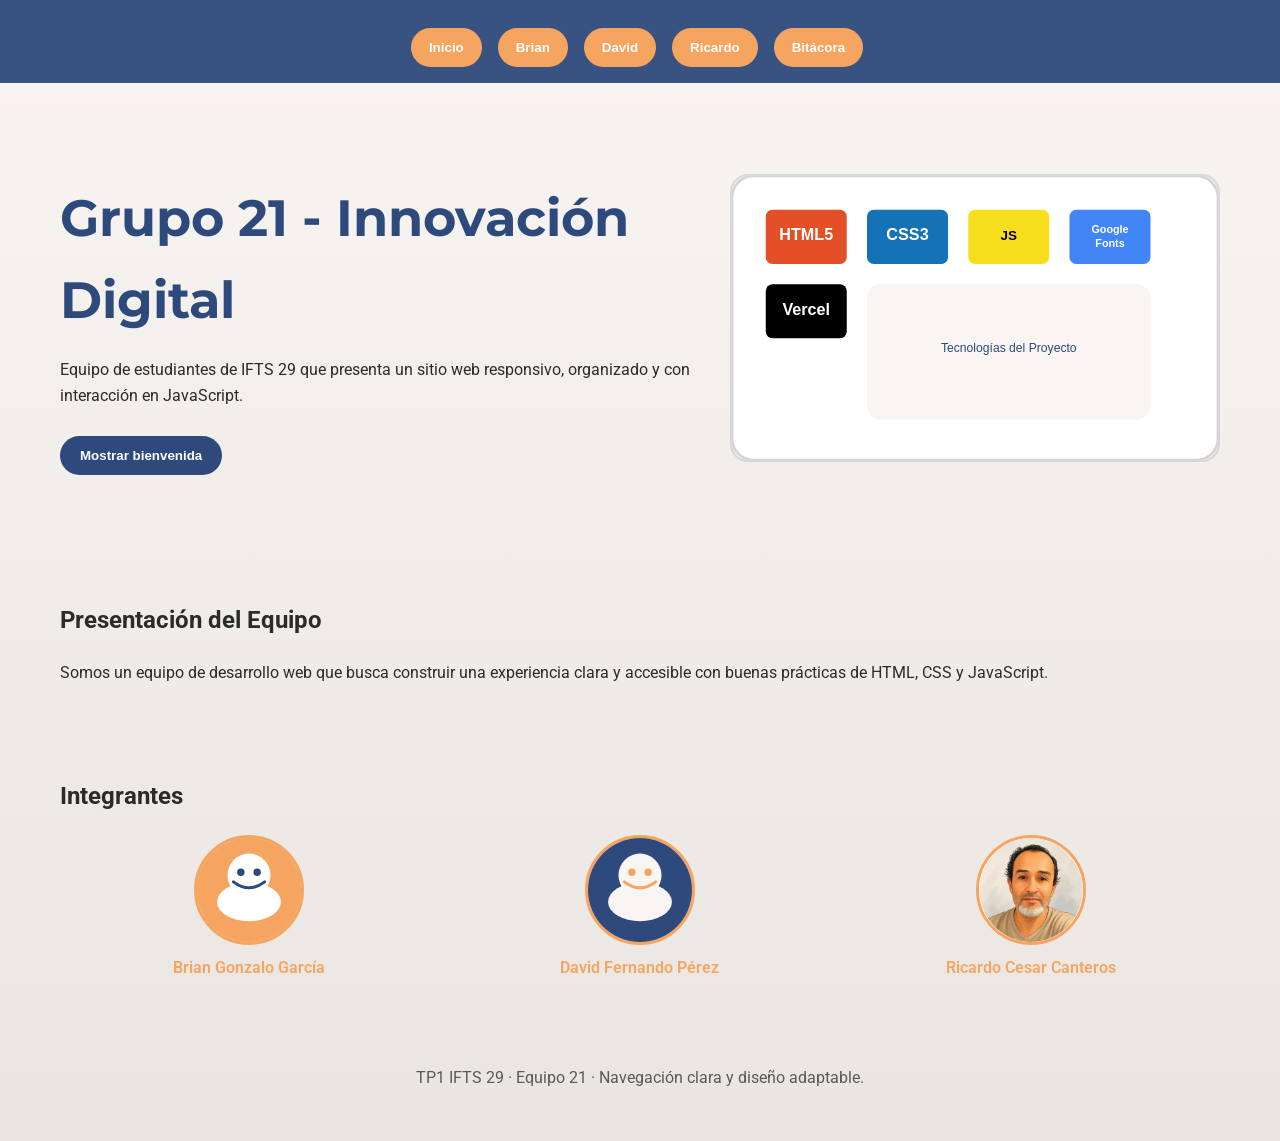
<file: index.html>
<!DOCTYPE html>
<html lang="es">
<head>
    <meta charset="UTF-8">
    <meta name="viewport" content="width=device-width, initial-scale=1.0">
    <title>Grupo 21 - IFTS 29</title>
    <link rel="stylesheet" href="css/styles.css">
    <link href="https://fonts.googleapis.com/css2?family=Montserrat:wght@400;600;700&family=Roboto:wght@300;400;500&display=swap" rel="stylesheet">
</head>
<body>
    <!--Agregando menu desplegable-->
    <nav class="main-nav" id="siteNav">
        <button
            class="menu-toggle"
            id="menuToggle"
            aria-label="Abrir menú de navegación"
            aria-expanded="false"
            aria-controls="mainMenu"
            type="button"
        >
        <!--☰ Menú-->
        ☰ Menú
        </button>
        <div class="nav-links" id="mainMenu">
            <button onclick="location.href='index.html'">Inicio</button>
            <button onclick="location.href='brian.html'">Brian</button>
            <button onclick="location.href='david.html'">David</button>
            <button onclick="location.href='ricardo.html'">Ricardo</button>
            <button onclick="location.href='bitacora.html'">Bitácora</button>
        </div>
    </nav>

    <header class="hero">
        <div>
            <h1>Grupo 21 - Innovación Digital</h1>
            <p>Equipo de estudiantes de IFTS 29 que presenta un sitio web responsivo, organizado y con interacción en JavaScript.</p>
            <button id="btnSaludo">Mostrar bienvenida</button>
            <p id="mensajeBienvenida" class="mensaje"></p>
        </div>
        <img src="img/screenshot-index.svg" alt="Captura de pantalla de la portada" class="hero-image">
    </header>

    <section class="introduccion">
        <h2>Presentación del Equipo</h2>
        <p>Somos un equipo de desarrollo web que busca construir una experiencia clara y accesible con buenas prácticas de HTML, CSS y JavaScript.</p>
    </section>

    <section class="integrantes">
        <h2>Integrantes</h2>
        <ul>
            <!--Se agrega en cada link.html el avatar de cada integrante del grupo-->
            <li>
                <img class="avatar" src="img/avatar-brian.svg" alt="Avatar Brian">
                <a href="brian.html">Brian Gonzalo García</a>                
            </li>
            <li>
                <img class="avatar" src="img/avatar-david.svg" alt="Avatar David">
                <a href="david.html">David Fernando Pérez</a>
            
            </li>
            <li>
                <img class="avatar" src="img/avatarRicardo.png" alt="Avatar Ricardo">
                <a href="ricardo.html">Ricardo Cesar Canteros</a>
            </li>
        </ul>
    </section>

    <footer class="site-footer">
        <p>TP1 IFTS 29 · Equipo 21 · Navegación clara y diseño adaptable.</p>
    </footer>

    <script src="js/main.js"></script>
</body>
</html>
</file>
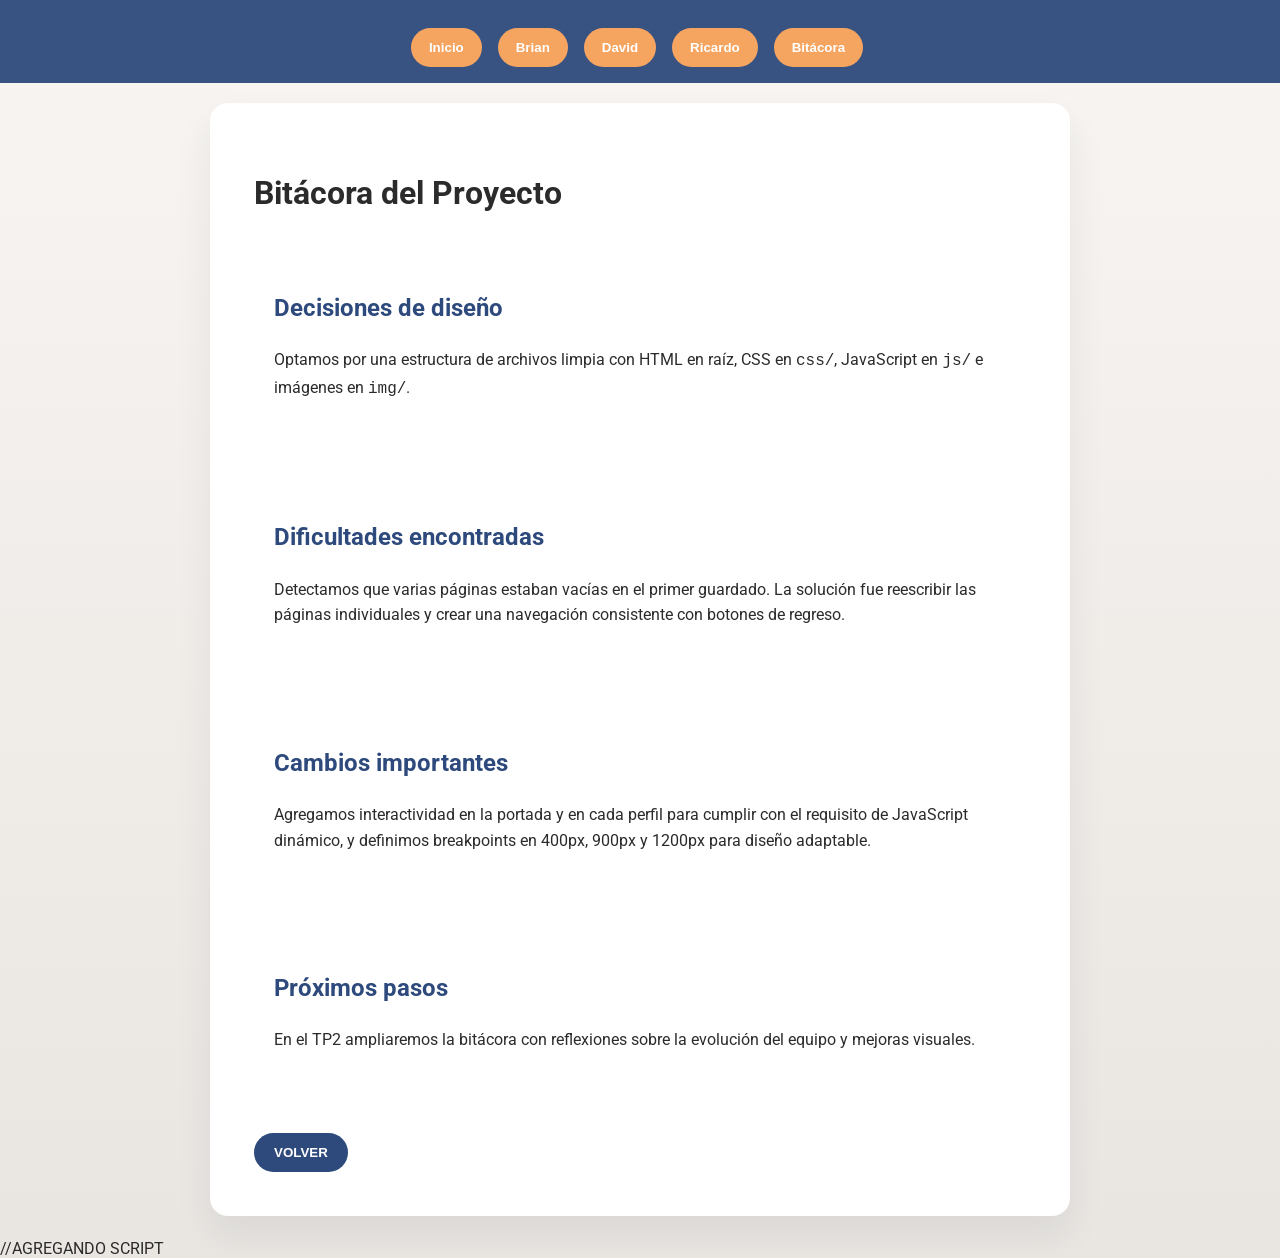
<file: bitacora.html>
<!DOCTYPE html>
<html lang="es">
<head>
    <meta charset="UTF-8">
    <meta name="viewport" content="width=device-width, initial-scale=1.0">
    <title>Bitácora - Grupo 21</title>
    <link rel="stylesheet" href="css/styles.css">
    <link href="https://fonts.googleapis.com/css2?family=Montserrat:wght@400;600;700&family=Roboto:wght@300;400;500&display=swap" rel="stylesheet">
</head>
<body>
     <!--Agregando menu desplegable-->
    <nav class="main-nav" id="siteNav">
        <button
            class="menu-toggle"
            id="menuToggle"
            aria-label="Abrir menú de navegación"
            aria-expanded="false"
            aria-controls="mainMenu"
            type="button"
        >
        <!--☰ Menú-->
        ☰ Menú
        </button>
        <div class="nav-links" id="mainMenu">
            <button onclick="location.href='index.html'">Inicio</button>
            <button onclick="location.href='brian.html'">Brian</button>
            <button onclick="location.href='david.html'">David</button>
            <button onclick="location.href='ricardo.html'">Ricardo</button>
            <button onclick="location.href='bitacora.html'">Bitácora</button>
        </div>
    </nav>
    
    <main class="bitacora">
        <h1>Bitácora del Proyecto</h1>
        <section>
            <h2>Decisiones de diseño</h2>
            <p>Optamos por una estructura de archivos limpia con HTML en raíz, CSS en <code>css/</code>, JavaScript en <code>js/</code> e imágenes en <code>img/</code>.</p>
        </section>
        <section>
            <h2>Dificultades encontradas</h2>
            <p>Detectamos que varias páginas estaban vacías en el primer guardado. La solución fue reescribir las páginas individuales y crear una navegación consistente con botones de regreso.</p>
        </section>
        <section>
            <h2>Cambios importantes</h2>
            <p>Agregamos interactividad en la portada y en cada perfil para cumplir con el requisito de JavaScript dinámico, y definimos breakpoints en 400px, 900px y 1200px para diseño adaptable.</p>
        </section>
        <section>
            <h2>Próximos pasos</h2>
            <p>En el TP2 ampliaremos la bitácora con reflexiones sobre la evolución del equipo y mejoras visuales.</p>
        </section>
        <button class="volver" onclick="location.href='index.html'">VOLVER</button>
    </main>

    <script src="js/main.js"></script> //AGREGANDO SCRIPT
</body>
</html>
</file>
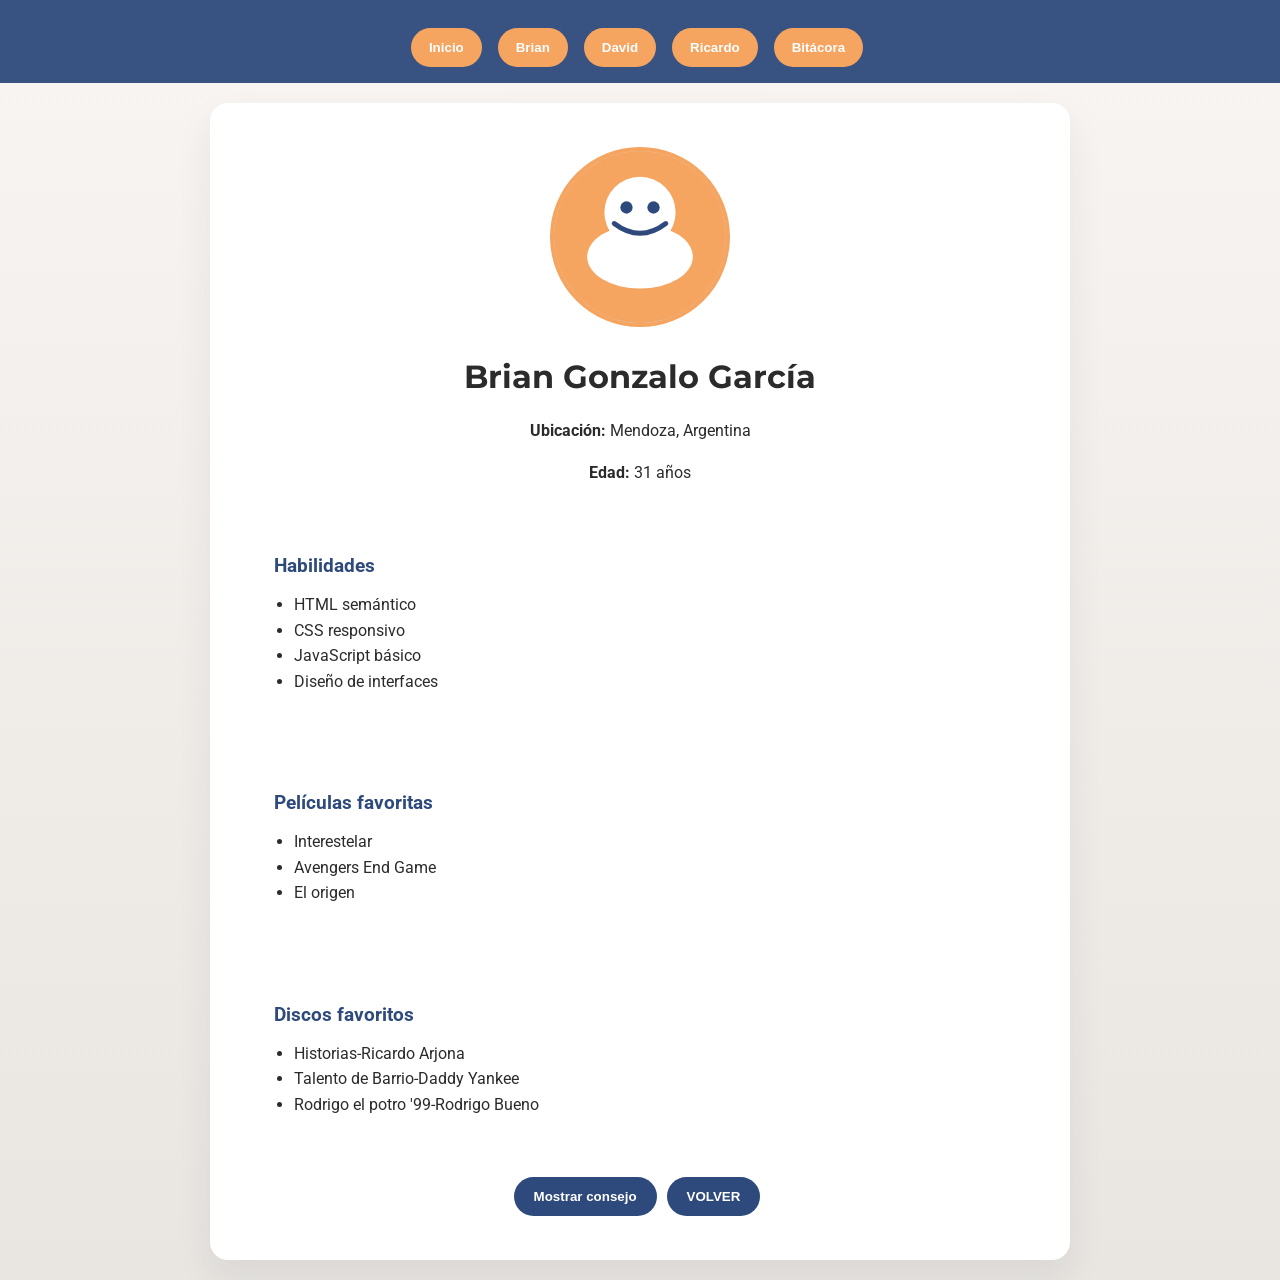
<file: brian.html>
<!DOCTYPE html>
<html lang="es">
<head>
    <meta charset="UTF-8">
    <meta name="viewport" content="width=device-width, initial-scale=1.0">
    <title>Brian - Grupo 21</title>
    <link rel="stylesheet" href="css/styles.css">
    <link href="https://fonts.googleapis.com/css2?family=Montserrat:wght@400;600;700&family=Roboto:wght@300;400;500&display=swap" rel="stylesheet">
</head>
<body>
     <!--Agregando menu desplegable-->
    <nav class="main-nav" id="siteNav">
        <button
            class="menu-toggle"
            id="menuToggle"
            aria-label="Abrir menú de navegación"
            aria-expanded="false"
            aria-controls="mainMenu"
            type="button"
        >
        <!--☰ Menú-->
        ☰ Menú
        </button>
        <div class="nav-links" id="mainMenu">
            <button onclick="location.href='index.html'">Inicio</button>
            <button onclick="location.href='brian.html'">Brian</button>
            <button onclick="location.href='david.html'">David</button>
            <button onclick="location.href='ricardo.html'">Ricardo</button>
            <button onclick="location.href='bitacora.html'">Bitácora</button>
        </div>
    </nav>

    <main class="card">
        <img class="avatar" src="img/avatar-brian.svg" alt="Avatar Brian">
        <h1>Brian Gonzalo García</h1>
        <p><strong>Ubicación:</strong> Mendoza, Argentina</p>
        <p><strong>Edad:</strong> 31 años</p>
        <section class="details">
            <h3>Habilidades</h3>
            <ul>
                <li>HTML semántico</li>
                <li>CSS responsivo</li>
                <li>JavaScript básico</li>
                <li>Diseño de interfaces</li>
            </ul>
        </section>
        <section class="details">
            <h3>Películas favoritas</h3>
            <ul>
                <li>Interestelar</li>
                <li>Avengers End Game</li>
                <li>El origen</li>
            </ul>
        </section>
        <section class="details">
            <h3>Discos favoritos</h3>
            <ul>
                <li>Historias-Ricardo Arjona</li>
                <li>Talento de Barrio-Daddy Yankee</li>
                <li>Rodrigo el potro '99-Rodrigo Bueno</li>
            </ul>
        </section>
        <div id="brianExtra" class="extra-text">Consejo: Mantener siempre la accesibilidad al centro del diseño y usar etiquetas semánticas.</div>
        <button id="btnBrianAction">Mostrar consejo</button>
        <button class="volver" onclick="location.href='index.html'">VOLVER</button>
    </main>

    <script src="js/main.js"></script>
    <script src="js/brian.js"></script>
</body>
</html>
</file>
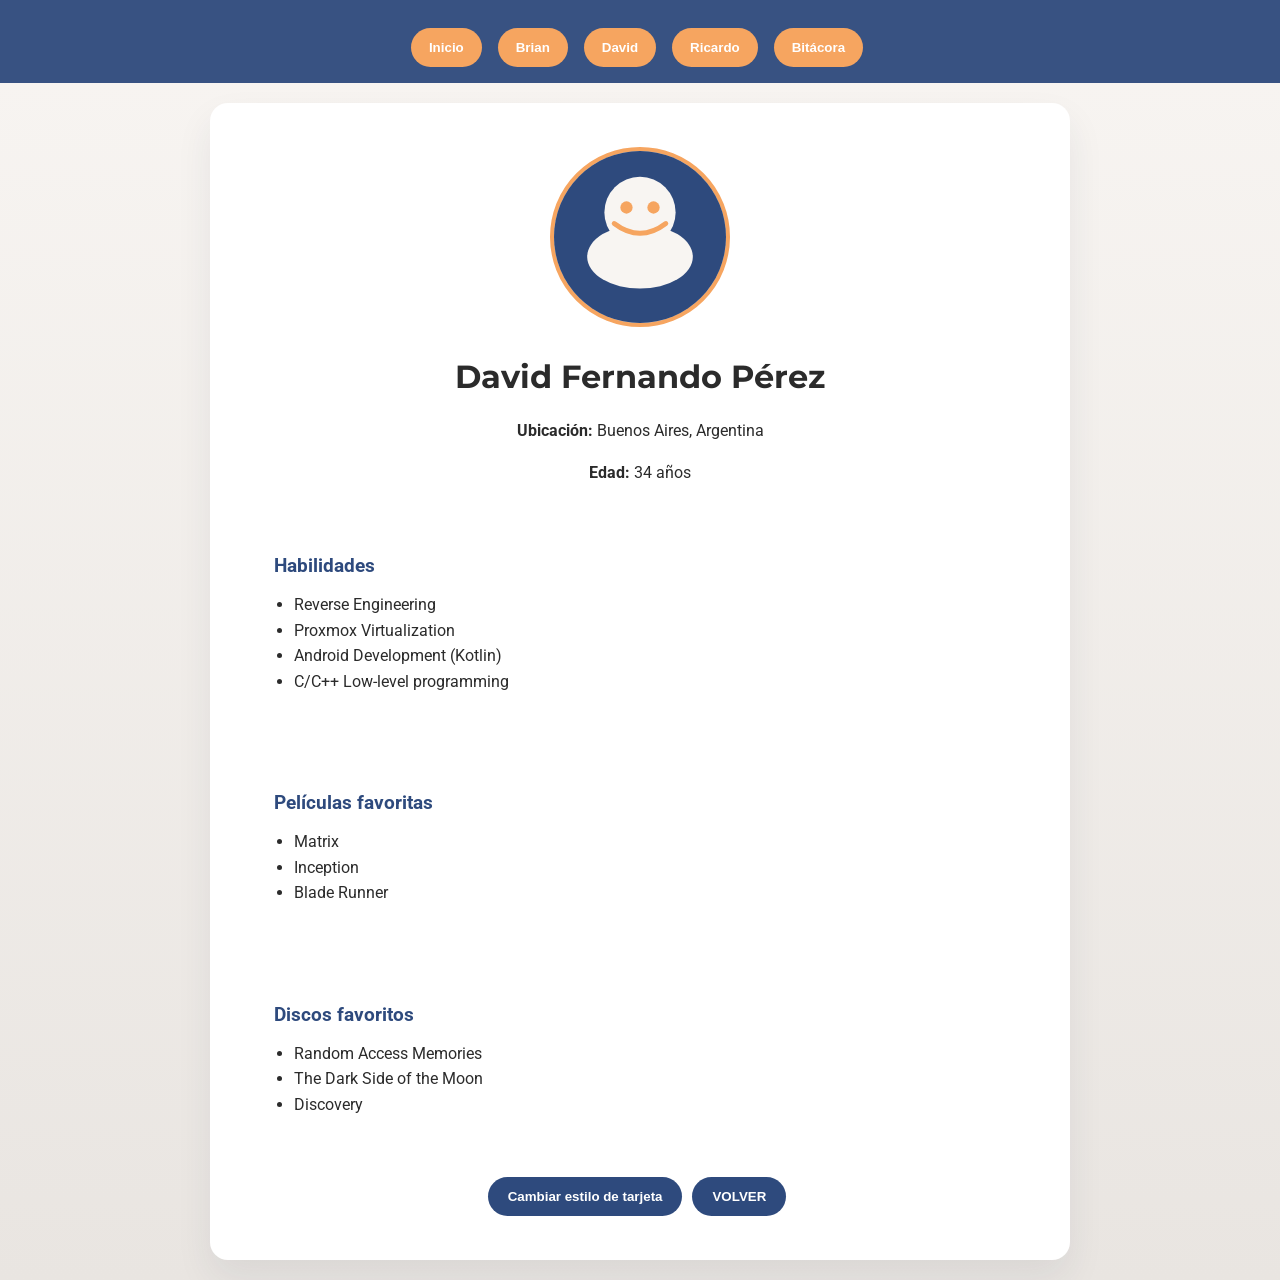
<file: david.html>
<!DOCTYPE html>
<html lang="es">
<head>
    <meta charset="UTF-8">
    <meta name="viewport" content="width=device-width, initial-scale=1.0">
    <title>David - Grupo 21</title>
    <link rel="stylesheet" href="css/styles.css">
    <link href="https://fonts.googleapis.com/css2?family=Montserrat:wght@400;600;700&family=Roboto:wght@300;400;500&display=swap" rel="stylesheet">
</head>
<body>
     <!--Agregando menu desplegable-->
    <nav class="main-nav" id="siteNav">
        <button
            class="menu-toggle"
            id="menuToggle"
            aria-label="Abrir menú de navegación"
            aria-expanded="false"
            aria-controls="mainMenu"
            type="button"
        >
        <!--☰ Menú-->
        ☰ Menú
        </button>
        <div class="nav-links" id="mainMenu">
            <button onclick="location.href='index.html'">Inicio</button>
            <button onclick="location.href='brian.html'">Brian</button>
            <button onclick="location.href='david.html'">David</button>
            <button onclick="location.href='ricardo.html'">Ricardo</button>
            <button onclick="location.href='bitacora.html'">Bitácora</button>
        </div>
    </nav>

    <main class="card" id="davidCard">
        <img class="avatar" src="img/avatar-david.svg" alt="Avatar David">
        <h1>David Fernando Pérez</h1>
        <p><strong>Ubicación:</strong> Buenos Aires, Argentina</p>
        <p><strong>Edad:</strong> 34 años</p>
        <section class="details">
            <h3>Habilidades</h3>
            <ul>
                <li>Reverse Engineering</li>
                <li>Proxmox Virtualization</li>
                <li>Android Development (Kotlin)</li>
                <li>C/C++ Low-level programming</li>
            </ul>
        </section>
        <section class="details">
            <h3>Películas favoritas</h3>
            <ul>
                <li>Matrix</li>
                <li>Inception</li>
                <li>Blade Runner</li>
            </ul>
        </section>
        <section class="details">
            <h3>Discos favoritos</h3>
            <ul>
                <li>Random Access Memories</li>
                <li>The Dark Side of the Moon</li>
                <li>Discovery</li>
            </ul>
        </section>
        <button id="btnInteract">Cambiar estilo de tarjeta</button>
        <button class="volver" onclick="location.href='index.html'">VOLVER</button>
    </main>

    <script src="js/main.js"></script>
    <script src="js/david.js"></script>
</body>
</file>
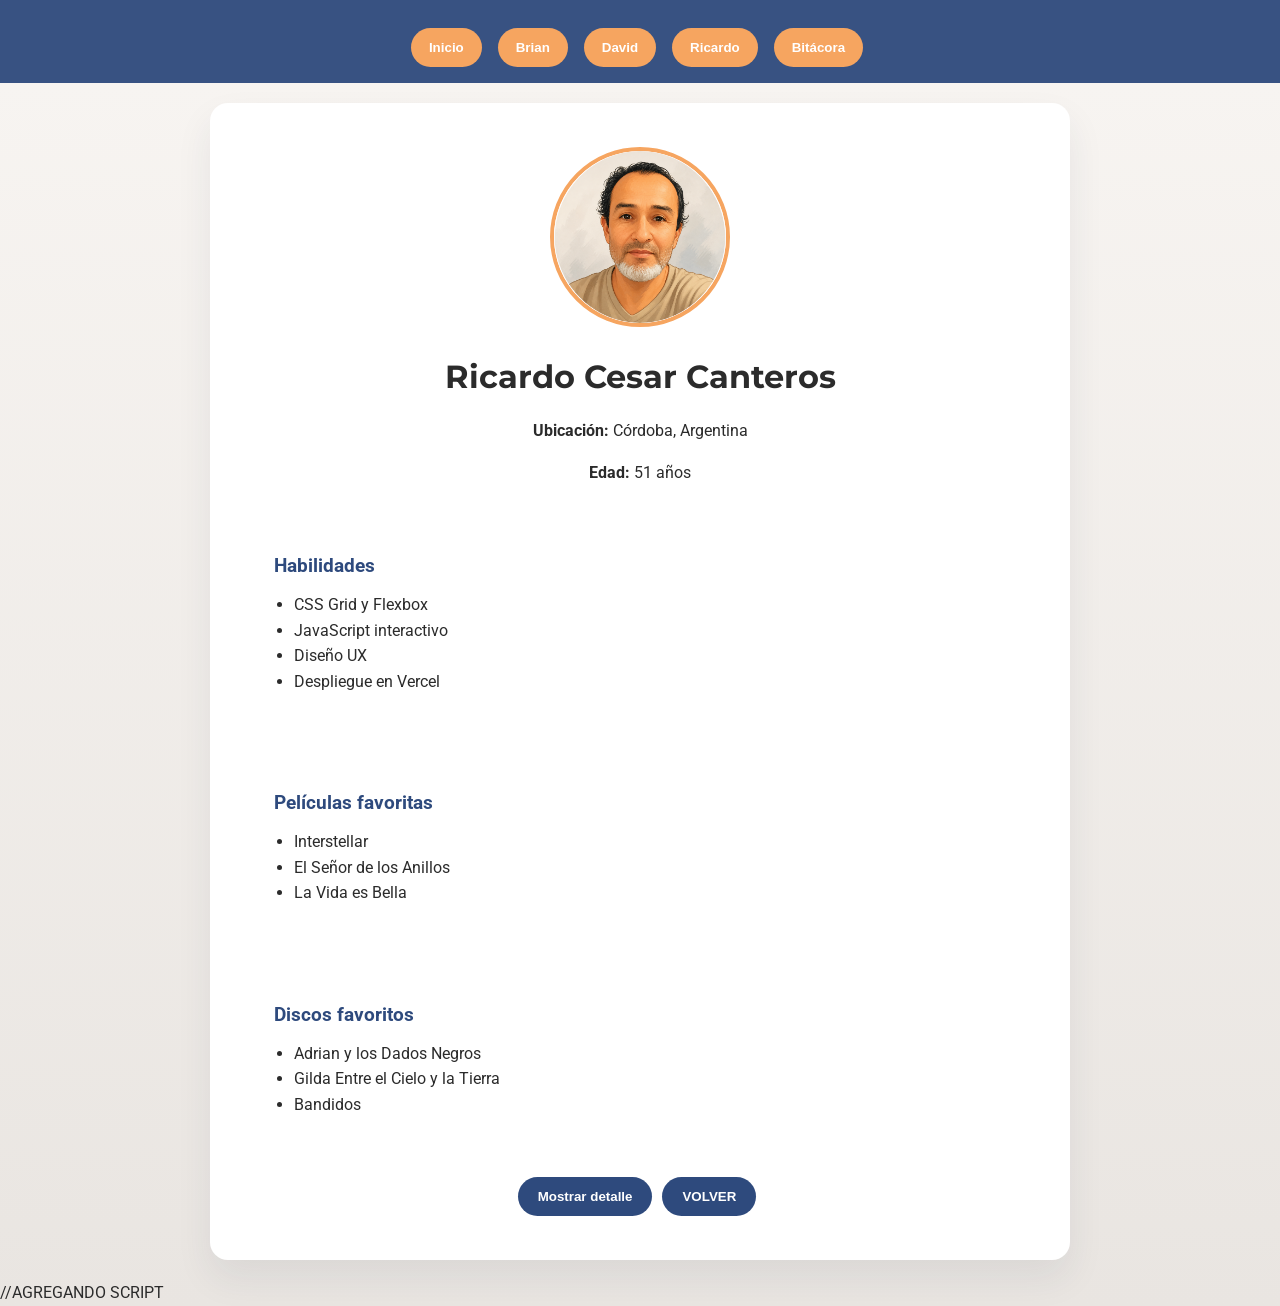
<file: ricardo.html>
<!DOCTYPE html>
<html lang="es">
<head>
    <meta charset="UTF-8">
    <meta name="viewport" content="width=device-width, initial-scale=1.0">
    <title>Ricardo - Grupo 21</title>
    <link rel="stylesheet" href="css/styles.css">
    <link href="https://fonts.googleapis.com/css2?family=Montserrat:wght@400;600;700&family=Roboto:wght@300;400;500&display=swap" rel="stylesheet">
</head>
<body>
    <!--Agregando menu desplegable-->
    <nav class="main-nav" id="siteNav">
        <button
            class="menu-toggle"
            id="menuToggle"
            aria-label="Abrir menú de navegación"
            aria-expanded="false"
            aria-controls="mainMenu"
            type="button"
        >
        <!--☰ Menú-->
        ☰ Menú
        </button>
        <div class="nav-links" id="mainMenu">
            <button onclick="location.href='index.html'">Inicio</button>
            <button onclick="location.href='brian.html'">Brian</button>
            <button onclick="location.href='david.html'">David</button>
            <button onclick="location.href='ricardo.html'">Ricardo</button>
            <button onclick="location.href='bitacora.html'">Bitácora</button>
        </div>
    </nav>

    <main class="card">
        <img class="avatar" src="img/avatarRicardo.png" alt="Avatar Ricardo">
        <h1>Ricardo Cesar Canteros</h1>
        <p><strong>Ubicación:</strong> Córdoba, Argentina</p>
        <p><strong>Edad:</strong> 51 años</p>
        <section class="details">
            <h3>Habilidades</h3>
            <ul>
                <li>CSS Grid y Flexbox</li>
                <li>JavaScript interactivo</li>
                <li>Diseño UX</li>
                <li>Despliegue en Vercel</li>
            </ul>
        </section>
        <section class="details">
            <h3>Películas favoritas</h3>
            <ul>
                <li>Interstellar</li>
                <li>El Señor de los Anillos</li>
                <li>La Vida es Bella</li>
            </ul>
        </section>
        <section class="details">
            <h3>Discos favoritos</h3>
            <ul>
                <li>Adrian y los Dados Negros</li>
                <li>Gilda Entre el Cielo y la Tierra</li>
                <li>Bandidos</li>
            </ul>
        </section>
        <div id="ricardoExtra" class="extra-text">Detalle adicional: mantener siempre un flujo de navegación claro sin depender del botón atrás.</div>
        <button id="btnRicardoAction">Mostrar detalle</button>
        <button class="volver" onclick="location.href='index.html'">VOLVER</button>
    </main>

    <script src="js/main.js"></script> //AGREGANDO SCRIPT
    <script src="js/ricardo.js"></script>
</body>
</html>
</file>
<file: css/styles.css>
:root {
    --fondo: #f8f5f2;
    --primario: #2e4a7d;
    --secundario: #f6a560;
    --texto: #2b2b2b;
    --blanco: #ffffff;
    --gris: #d8d3cf;
    --radio: 18px;
}

* {
    box-sizing: border-box;
}

body {
    margin: 0;
    font-family: 'Roboto', sans-serif;
    background: linear-gradient(180deg, #f8f5f2 0%, #e9e5e1 100%);
    color: var(--texto);
    line-height: 1.6;
}

img {
    max-width: 100%;
    display: block;
}

.main-nav {
    display: flex;
    flex-wrap: wrap;
    justify-content: center;
    gap: 10px;
    background: rgba(46, 74, 125, 0.95);
    padding: 16px;
}

.main-nav button {
    border: none;
    background: var(--secundario);
    color: var(--blanco);
    padding: 12px 18px;
    border-radius: 999px;
    cursor: pointer;
    font-weight: 600;
}

.main-nav button:hover {
    transform: translateY(-1px);
}

.hero {
    display: grid;
    gap: 24px;
    padding: 40px 20px;
    max-width: 1200px;
    margin: 0 auto;
    align-items: center;
}

.hero h1 {
    font-family: 'Montserrat', sans-serif;
    font-size: clamp(2.4rem, 4vw, 3.8rem);
    color: var(--primario);
    margin-bottom: 16px;
}

.hero p {
    max-width: 680px;
}

.hero-image {
    width: 100%;
    border-radius: var(--radio);
    border: 2px solid rgba(46, 74, 125, 0.15);
}

section {
    padding: 28px 20px;
    max-width: 1200px;
    margin: 0 auto;
}

.integrantes ul {
    list-style: none;
    padding: 0;
    display: grid;
    gap: 12px;
}

.integrantes a {
    text-decoration: none;
    color: var(--secundario);
    font-weight: 600;
}

.integrantes a:hover {
    text-decoration: underline;
}

.card,
.bitacora {
    background: var(--blanco);
    margin: 20px auto;
    max-width: 860px;
    border-radius: var(--radio);
    padding: 32px;
    box-shadow: 0 18px 36px rgba(44, 54, 74, 0.08);
}

.card {
    text-align: center;
}

.card .avatar {
    width: 180px;
    height: 180px;
    margin: 0 auto 24px;
    border-radius: 50%;
    border: 4px solid var(--secundario);
    background: var(--gris);
}

.card h1 {
    margin-bottom: 10px;
    font-family: 'Montserrat', sans-serif;
}

.details {
    margin: 20px 0;
    text-align: left;
}

.details h3 {
    margin-bottom: 10px;
    color: var(--primario);
}

.details ul {
    margin: 0;
    padding-left: 20px;
}

button,
.volver {
    border: none;
    background: var(--primario);
    color: var(--blanco);
    padding: 12px 20px;
    border-radius: 999px;
    cursor: pointer;
    margin: 12px 6px 0 0;
    font-weight: 600;
}

button:hover,
.volver:hover {
    opacity: 0.95;
}

.extra-text {
    display: none;
    margin-top: 18px;
    padding: 16px;
    border-radius: 14px;
    background: #eef4ff;
    color: #243b5a;
}

.extra-text.visible {
    display: block;
}

.mensaje {
    margin-top: 18px;
    font-weight: 600;
    color: var(--primario);
}

.site-footer {
    text-align: center;
    padding: 24px 20px 34px;
    color: #5a5a5a;
}

.bitacora section {
    margin-bottom: 24px;
}

.bitacora h2 {
    color: var(--primario);
}

@media (max-width: 400px) {
    .main-nav {
        padding: 12px;
    }

    .main-nav button {
        flex: 1 1 100%;
    }

    .hero,
    .card,
    .bitacora,
    section {
        padding: 18px 14px;
    }
}

@media (min-width: 900px) {
    .hero {
        grid-template-columns: 1.3fr 1fr;
        align-items: center;
    }

    .integrantes ul {
        grid-template-columns: repeat(3, minmax(180px, 1fr));
    }

    .card {
        padding: 40px;
    }
}

@media (min-width: 1200px) {
    body {
        font-size: 1rem;
    }

    .hero {
        gap: 32px;
        padding: 60px 20px;
    }

    .card,
    .bitacora {
        padding: 44px;
    }
}

.theme-alt {
    background: linear-gradient(135deg, #eaf8ff 0%, #f3f0ff 100%);
    border: 1px solid rgba(46, 74, 125, 0.2);
}

/*AGREGO ESTILOS PARA AVATAR EN INDEX*/
.integrantes li {
    display: flex;
    flex-direction: column;
    align-items: center;
    gap: 10px;
}
.integrantes .avatar {
    width: 110px;
    height: 110px;
    border-radius: 50%;
    border: 3px solid var(--secundario);
    background: var(--gris);
}

/*AGREGO ESTILOS PARA MENU DESPLEGABLE*/
/* Botón hamburguesa oculto en desktop */
.menu-toggle {
    display: none;
    border: none;
    background: var(--secundario);
    color: var(--blanco);
    padding: 12px 18px;
    border-radius: 999px;
    cursor: pointer;
    font-weight: 600;
}
/* Contenedor de links en desktop */
.nav-links {
    display: flex;
    flex-wrap: wrap;
    justify-content: center;
    gap: 10px;
}
/* Mobile */
@media (max-width: 768px) {
    .main-nav {
        justify-content: flex-start;
        align-items: stretch;
        flex-direction: column;
        gap: 10px;
    }
    .menu-toggle {
        display: inline-block;
        align-self: flex-start;
    }
    .nav-links {
        display: none;              /* colapsado por defecto */
        flex-direction: column;
        width: 100%;
        gap: 8px;
    }
    .main-nav.is-open .nav-links {
        display: flex;              /* desplegado */
    }
    .nav-links button {
        width: 100%;
        text-align: center;
    }
}
</file>
